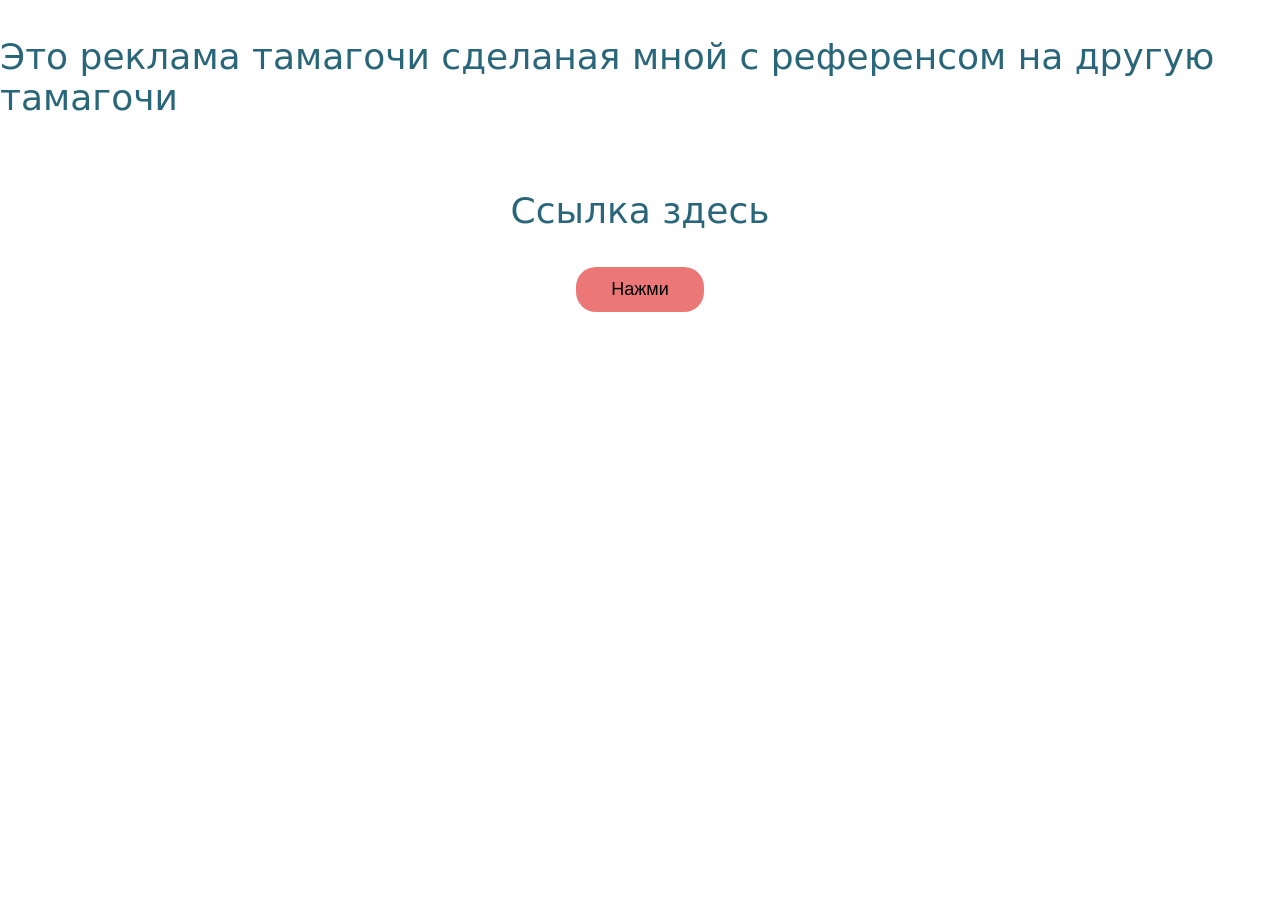
<file: index.html>
<html>
<head>
    <meta charset="UTF-8">
    <meta name="viewport" content="width=device-width, initial-scale=1.0">
    <title>Document</title>
    <link rel="stylesheet" href="syle_2.css">
</head>
<body>
    <div class="div_1">
        <div>
            <p class="div_1_1_p">Это реклама тамагочи сделаная мной с референсом на другую тамагочи</p>
        </div>
        <div>
            <p class="div_1_1_p">Ссылка здесь </p>
            <p class="p_button"><a href="index2.html"><button class="button"> Нажми</button></a></p>
        </div>
    </div>
</body>
</html>
</file>
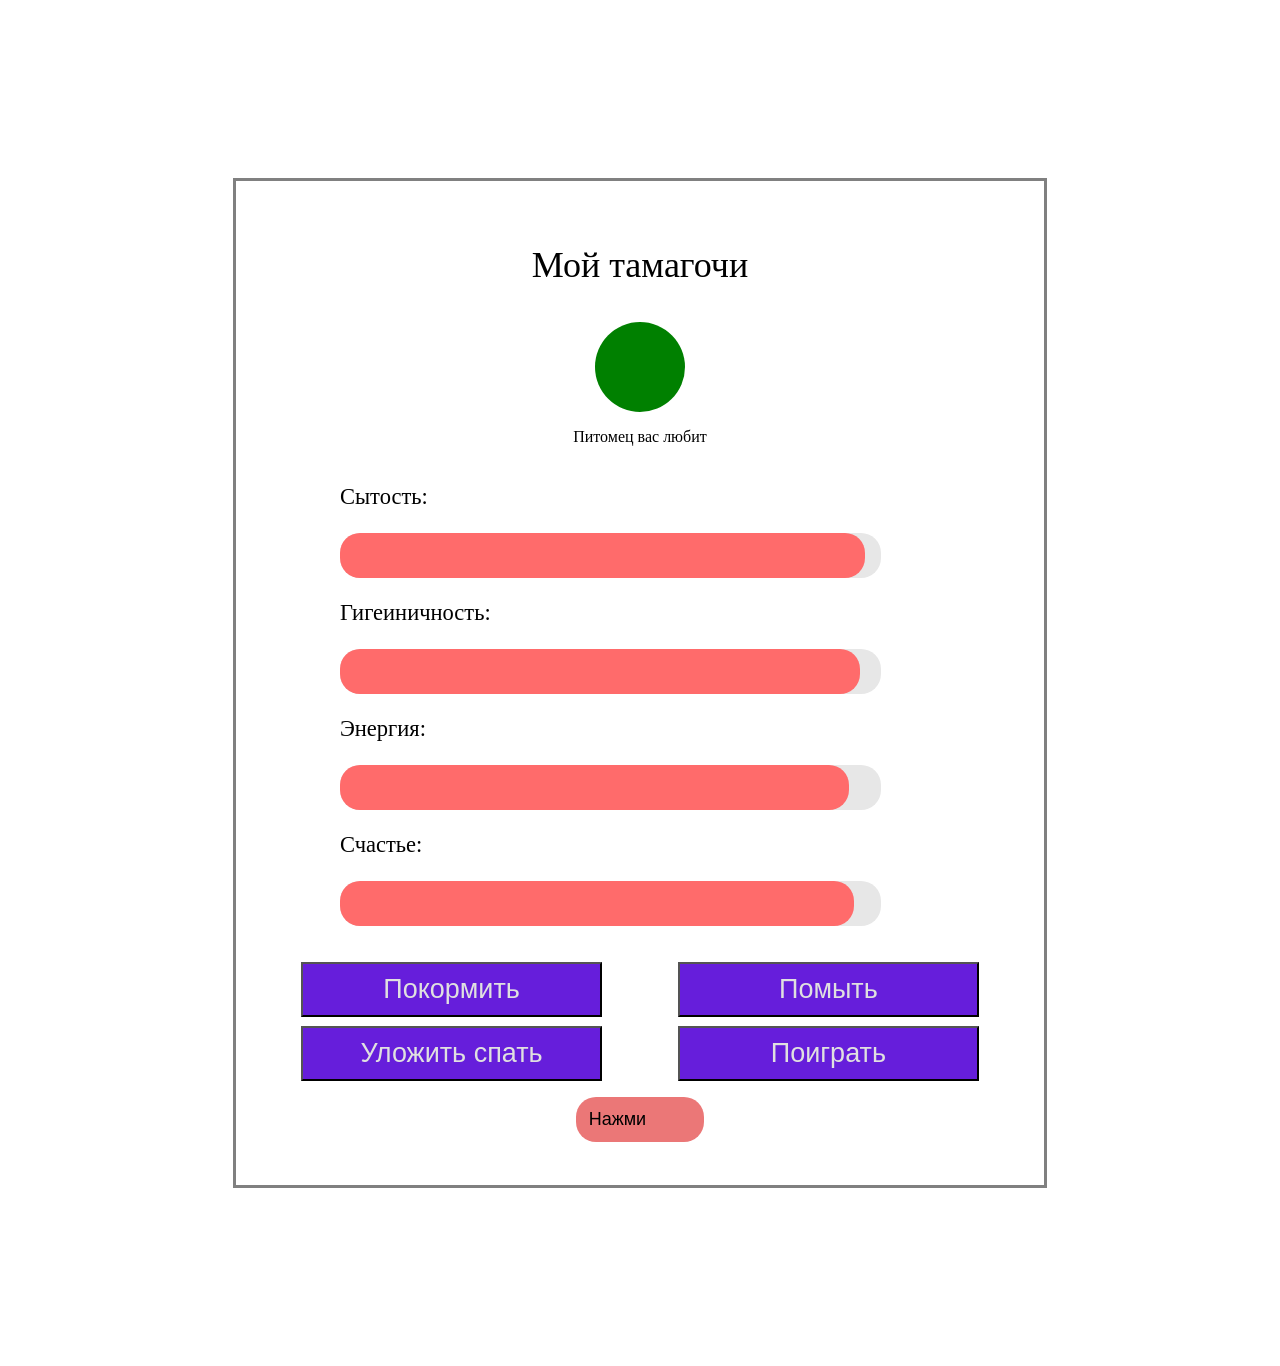
<file: index2.html>
<html>
<head>
    <title>Обезьяник</title>
    <link rel="stylesheet" href="style.css">
    <script src="script.js" defer></script>
</head>
<body>
    <div id="body_element_div_1">
        <div id="body_element_div_1_1">
            <p id="body_element_div_1_1_p_1">Мой тамагочи</p>
            <div id="body_element_div_1_1_div">
            </div>
            <p id="body_element_div_1_1_p_2"></p>
        </div>
        <div>
            <div id="progress-bars">
                <p id="body_element_div_1_1_p">Сытость:</p>
                <div id="progress-bar"><div id="progress"></div></div>
            </div>
            <div id="progress-bars_1">
                <p id="body_element_div_1_1_p">Гигеиничность:</p>
                <div id="progress-bar_1"><div id="progress_1"></div></div>
            </div>
            <div id="progress-bars_2">
                <p id="body_element_div_1_1_p">Энергия:</p>
                <div id="progress-bar_2"><div id="progress_2"></div></div>
            </div>
            <div id="progress-bars_3">
                <p id="body_element_div_1_1_p">Счастье:</p>
                <div id="progress-bar_3"><div id="progress_3"></div></div>
            </div>
            <div id="body_element_div_1_3">
                    <button id="body_element_div_1_3_btn_2">Покормить</button>
                    <button id="body_element_div_1_3_btn_2_1">Помыть</button> 
                    <button id="body_element_div_1_3_btn_1">Уложить спать</button>
                    <button id="body_element_div_1_3_btn">Поиграть</button>
            </div>
        </div>
        <div>
            <button id="Restart" class="hidden">Restart</button>
            <p class="p_button"><a href="index.html"><button class="button"> Нажми</button></a></p>
        </div>
    </div>
</body>
</html>
</file>
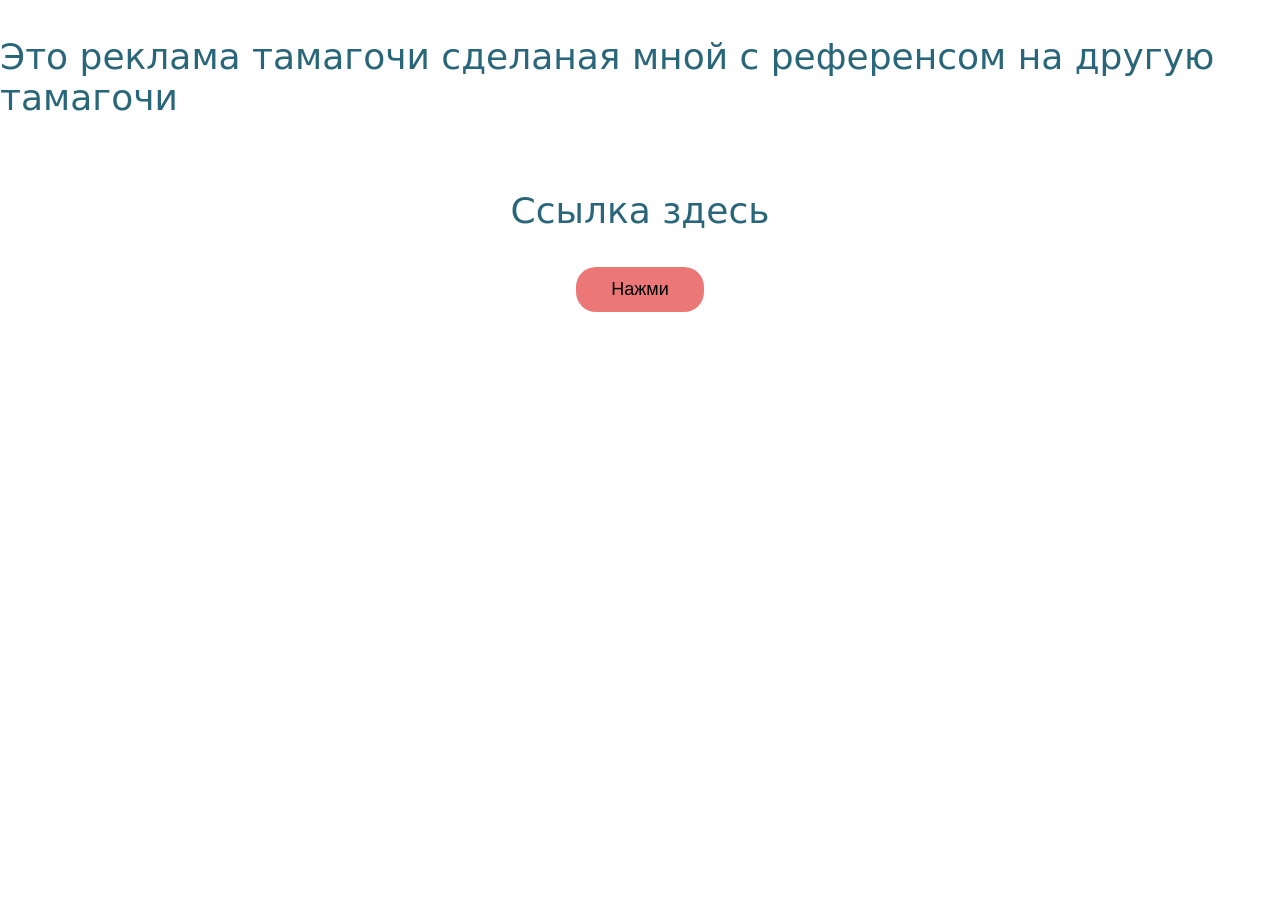
<file: index_2.html>
<html>
<head>
    <meta charset="UTF-8">
    <meta name="viewport" content="width=device-width, initial-scale=1.0">
    <title>Document</title>
    <link rel="stylesheet" href="syle_2.css">
</head>
<body>
    <div class="div_1">
        <div>
            <p class="div_1_1_p">Это реклама тамагочи сделаная мной с референсом на другую тамагочи</p>
        </div>
        <div>
            <p class="div_1_1_p">Ссылка здесь </p>
            <p class="p_button"><a href="index.html"><button class="button"> Нажми</button></a></p>
        </div>
    </div>
</body>
</html>
</file>
<file: syle_2.css>
body{
    margin: 0;
    padding: 0;
    font-family: system-ui, -apple-system, BlinkMacSystemFont, 'Segoe UI', Roboto, Oxygen, Ubuntu, Cantarell, 'Open Sans', 'Helvetica Neue', sans-serif;
}
.div_1{
    display: flex;
    justify-content: center;
    align-items: center;
    flex-direction: column;
    color: #296679;
}
.div_1_1_p{
    font-size: 4vh;
}
.button{
    background-color: rgb(235, 119, 119);
    color: #000000;
    width: 10vw;
    height: 5vh;
    font-size: 2vh;
    border-radius: 20px;
    border: 0;
    transition: 1s;
}
.button:hover{
    background-color: rgb(0, 0, 0);
    color: #ffffff;
    transition: 1s;
}
.p_button{
    display: flex;
    justify-content: center;

}
</file>
<file: style.css>
body{
    display: flex ;
    align-items: center;
    justify-content: center;
    flex-direction: column;
    height: 150vh;
}
#body_element_div_1{
    border: solid 3px gray;
    padding: 3vh;
    display: flex;
    flex-direction: column;
    align-items: center;
    justify-content: center;
}
#body_element_div_1_1{
    display: flex;
    flex-direction: column;
    align-items: center;
}
#body_element_div_1_1_div{
    height: 10vh;
    width: 10vh;
    border-radius: 100%;
    background:  green;
}
#body_element_div_1_1_p{
    font-size: 2.5vh;
}
#body_element_div_1_1_p_1{
    font-size: 4vh;
    
}
#body_element_div_1_3{
    display: flex;
    justify-content: space-around;
    flex-wrap: wrap;
}
button{
    width: 40%;
    height: 4vh;
    padding-right: 4vw ;
}
#body_element_div_1_3_btn{
    display: flex ;
    align-items: center;
    justify-content: center;
    width: 40%;
    height: 4vh;
    padding: 2vw ;
    margin-top: 1vh ;
    font-size: 3vh;
    color: #e0e0e0;
    background-color: rgb(102, 30, 219);
}
#body_element_div_1_3_btn_1{
    display: flex ;
    align-items: center;
    justify-content: center;
    width: 40%;
    height: 4vh;
    padding: 2vw ;
    margin-top: 1vh;
    font-size: 3vh;
    color: #e0e0e0;
    background-color: rgb(102, 30, 219);
}
#body_element_div_1_3_btn_2{
    display: flex ;
    align-items: center;
    justify-content: center;
    width: 40%;
    height: 4vh;
    padding: 2vw ;
    margin-top: 4vh;
    font-size: 3vh;
    color: #e0e0e0;
    background-color: rgb(102, 30, 219);
}
#body_element_div_1_3_btn_2_1{
    display: flex ;
    align-items: center;
    justify-content: center;
    width: 40%;
    height: 4vh;
    padding: 2vw ;
    margin-top: 4vh;
    font-size: 3vh;
    color: #e0e0e0;
    background-color: rgb(102, 30, 219);
}
#progress-bars{
    margin-left: 6vw;
    display: flex;
    justify-content: center;
    flex-direction: column;
}
#progress-bars_1{
    margin-left: 6vw;
    display: flex;
    justify-content: center;
    flex-direction: column;
}
#progress-bars_2{
    margin-left: 6vw;
    display: flex;
    justify-content: center;
    flex-direction: column;
}
#progress-bars_3{
    margin-left: 6vw;
    display: flex;
    justify-content: center;
    flex-direction: column;
}
#progress-bar{
    background-color:#e7e7e7;
    width: 80%;
    height: 5vh;
    border-radius: 20px;
}
#progress-bar_1{
    background-color:#e7e7e7;
    width: 80%;
    height: 5vh;
    border-radius: 20px;
}
#progress-bar_2{
    background-color:#e7e7e7;
    width: 80%;
    height: 5vh;
    border-radius: 20px;
}
#progress-bar_3{
    background-color:#e7e7e7;
    width: 80%;
    height: 5vh;
    border-radius: 20px;
}
#progress{
    background-color: #ff6b6b;
    width: 100%;
    height: 100%;
    border-radius: 20px;
}
#progress_1{
    background-color: #ff6b6b;
    width: 100%;
    height: 100%;
    border-radius: 20px;
}
#progress_2{
    background-color: #ff6b6b;
    width: 100%;
    height: 100%;
    border-radius: 20px;
}
#progress_3{
    background-color: #ff6b6b;
    width: 100%;
    height: 100%;
    border-radius: 20px;
}
#Restart{
    border: 0;
    color: #ffffff;
    background-color: darkred;
    text-align: center;
    padding: 0;
    margin-top: 2vw;
    width: 5vw;
}
.button{
    background-color: rgb(235, 119, 119);
    color: #000000;
    width: 10vw;
    height: 5vh;
    font-size: 2vh;
    border-radius: 20px;
    border: 0;
    transition: 1s;
}
.hidden{
    color: #ffa600;
    display: none;
}
</file>
